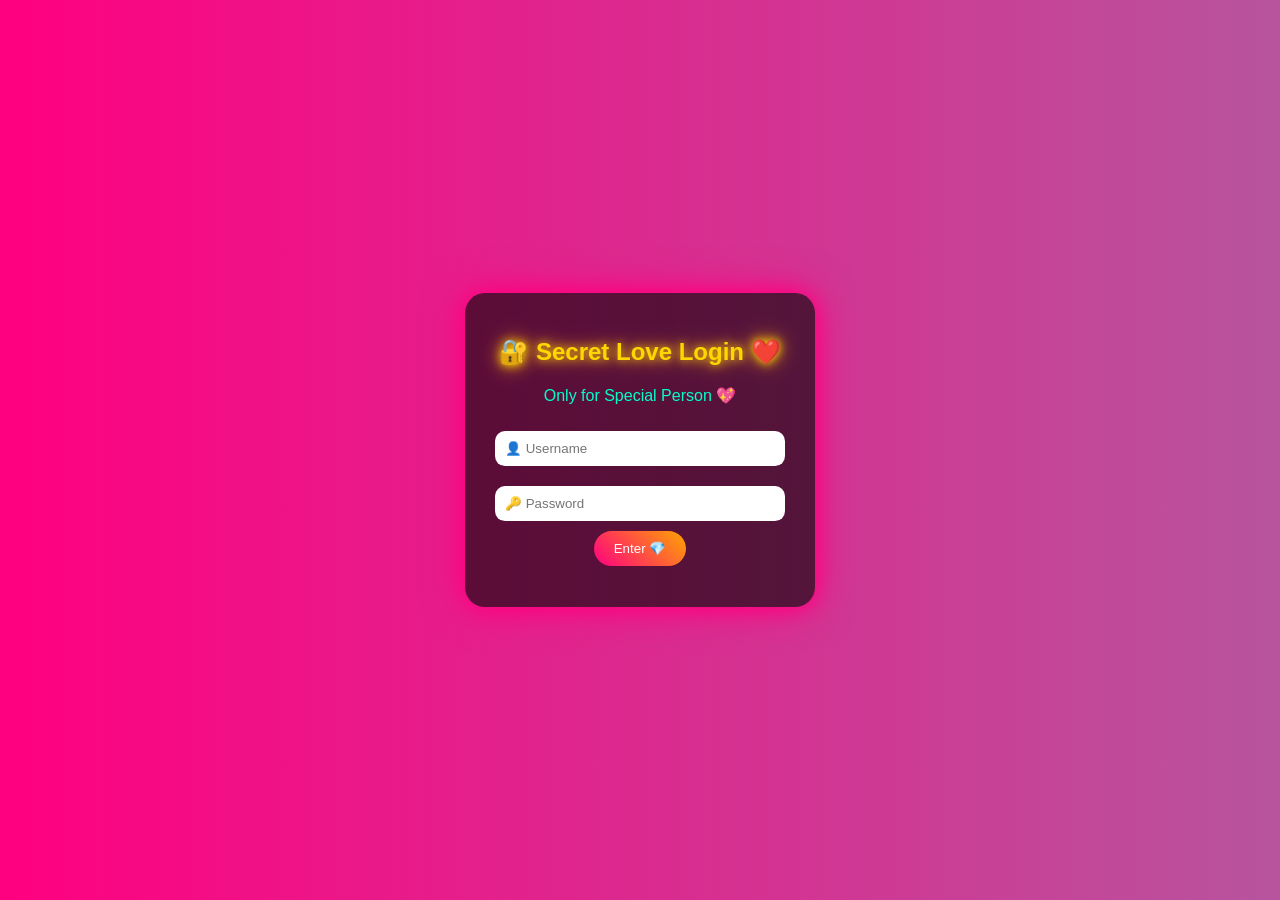
<file: index.html>
<!DOCTYPE html>
<html lang="en">
<head>
<meta charset="UTF-8">
<title>Secret Login ❤️</title>
<link rel="stylesheet" href="style.css">
</head>

<body class="login">

<div class="bg"></div>

<div class="login-box">
    <h2>🔐 Secret Love Login ❤️</h2>
    <p class="subtitle">Only for Special Person 💖</p>

    <input type="text" id="user" placeholder="👤 Username">
    <input type="password" id="pass" placeholder="🔑 Password">

    <button onclick="login()">Enter 💎</button>

    <p id="msg"></p>
</div>

<script src="script.js"></script>
</body>
</html>
</file>
<file: style.css>
/* RESET */
body {
    margin: 0;
    font-family: Arial;
}

/* ================= LOGIN PAGE ================= */
body.login {
    overflow: hidden;
}

/* Animated Background */
body.login .bg {
    position: fixed;
    width: 100%;
    height: 100%;
    background: linear-gradient(270deg, #ff0080, #ff8c00, #40e0d0, #ff0080);
    background-size: 800% 800%;
    animation: gradientMove 15s ease infinite;
    z-index: -1;
}

@keyframes gradientMove {
    0% {background-position: 0%}
    50% {background-position: 100%}
    100% {background-position: 0%}
}

/* Login Box */
body.login .login-box {
    width: 300px;
    padding: 25px;
    position: absolute;
    top: 50%;
    left: 50%;
    transform: translate(-50%,-50%);
    
    background: rgba(0,0,0,0.6);
    border-radius: 20px;
    text-align: center;

    box-shadow: 0 0 20px #ff0080, 0 0 40px #ff0080;
    color: white;
}

/* Title */
body.login .login-box h2 {
    color: gold;
    text-shadow: 0 0 10px gold, 0 0 20px orange;
}

/* Subtitle */
body.login .subtitle {
    color: #00ffcc;
}

/* Inputs */
body.login .login-box input {
    width: 90%;
    padding: 10px;
    margin: 10px 0;
    border: none;
    border-radius: 10px;
}

/* Button */
body.login .login-box button {
    padding: 10px 20px;
    border: none;
    border-radius: 20px;
    background: linear-gradient(45deg, #ff0080, orange);
    color: white;
    cursor: pointer;
}

/* Error */
#msg {
    color: red;
}

/* ================= HOME PAGE ================= */
body.home {
    overflow: hidden;
}

/* Video */
body.home #bgVideo {
    position: fixed;
    width: 100%;
    height: 100%;
    object-fit: cover;
    z-index: -2;
}

/* Balloons */
body.home .balloons span {
    position: absolute;
    bottom: -150px;
    width: 40px;
    height: 50px;
    border-radius: 50%;
    animation: rise 10s linear infinite;
}

body.home .balloons span:nth-child(1){ left:10%; background:red; animation-delay:0s;}
body.home .balloons span:nth-child(2){ left:20%; background:blue; animation-delay:2s;}
body.home .balloons span:nth-child(3){ left:30%; background:yellow; animation-delay:4s;}
body.home .balloons span:nth-child(4){ left:50%; background:pink; animation-delay:1s;}
body.home .balloons span:nth-child(5){ left:70%; background:orange; animation-delay:3s;}
body.home .balloons span:nth-child(6){ left:85%; background:purple; animation-delay:5s;}

@keyframes rise {
    0% {transform: translateY(0); opacity:1;}
    100% {transform: translateY(-120vh); opacity:0;}
}

/* Intro */
body.home #intro {
    position: absolute;
    top: 40%;
    width: 100%;
    text-align: center;
    color: white;
}

/* Start */
body.home #startBox {
    display: none;
    position: absolute;
    top: 50%;
    left: 50%;
    transform: translate(-50%,-50%);
    text-align: center;
    color: white;
}

/* Content */
body.home .content {
    display: none;
    position: absolute;
    top: 50%;
    left: 50%;
    transform: translate(-50%,-50%);
    text-align: center;
    color: white;
}
</file>
